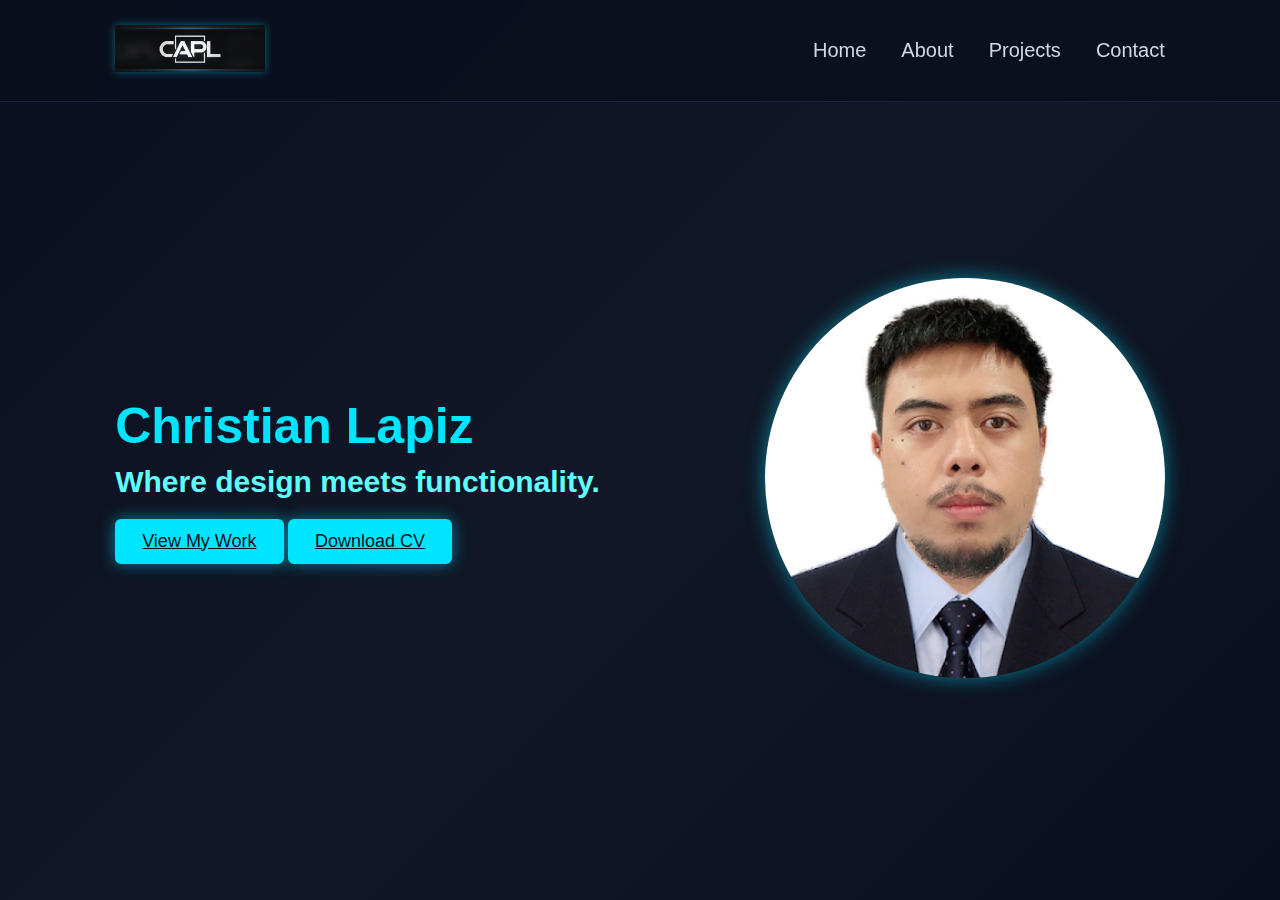
<file: index.html>
<!DOCTYPE html>
<html lang="en">
    <head>
        <meta charset="UTF-8">
        <meta name="viewport" content="width=device-width, initial-scale=1.0">
        <title>Online Portfolio</title>
        <link href='https://unpkg.com/boxicons@2.1.4/css/boxicons.min.css' rel='stylesheet'>
        <link rel="stylesheet" href="style.css">
    </head>
    <body>
        <nav class="navbar">
            <a href="index.html"><img src="Images/cap.png" class="logo"></a>
            <ul class="nav-links">
                <li><a href="index.html">Home</a></li>
                <li><a href="about.html">About</a></li>
                <li><a href="projects.html">Projects</a></li>
                <li><a href="contact.html">Contact</a></li>
            </ul>
        </nav>

        <section id="home">
            <div class="home-content">
                <h1>Christian Lapiz</h1>
                <h2>Where design meets functionality.</h2>
                <a class="btn" href="projects.html">View My Work</a>
                <a class="btn" href="assets/CA.LAPIZ CV.pdf" target="_blank">Download CV</a>
            </div>

            <div class="home-image">
                <img src="Images/me.png" alt="Profile Photo">
            </div>
        </section>

        <script src="script.js"></script>
    </body>
</html>
</file>
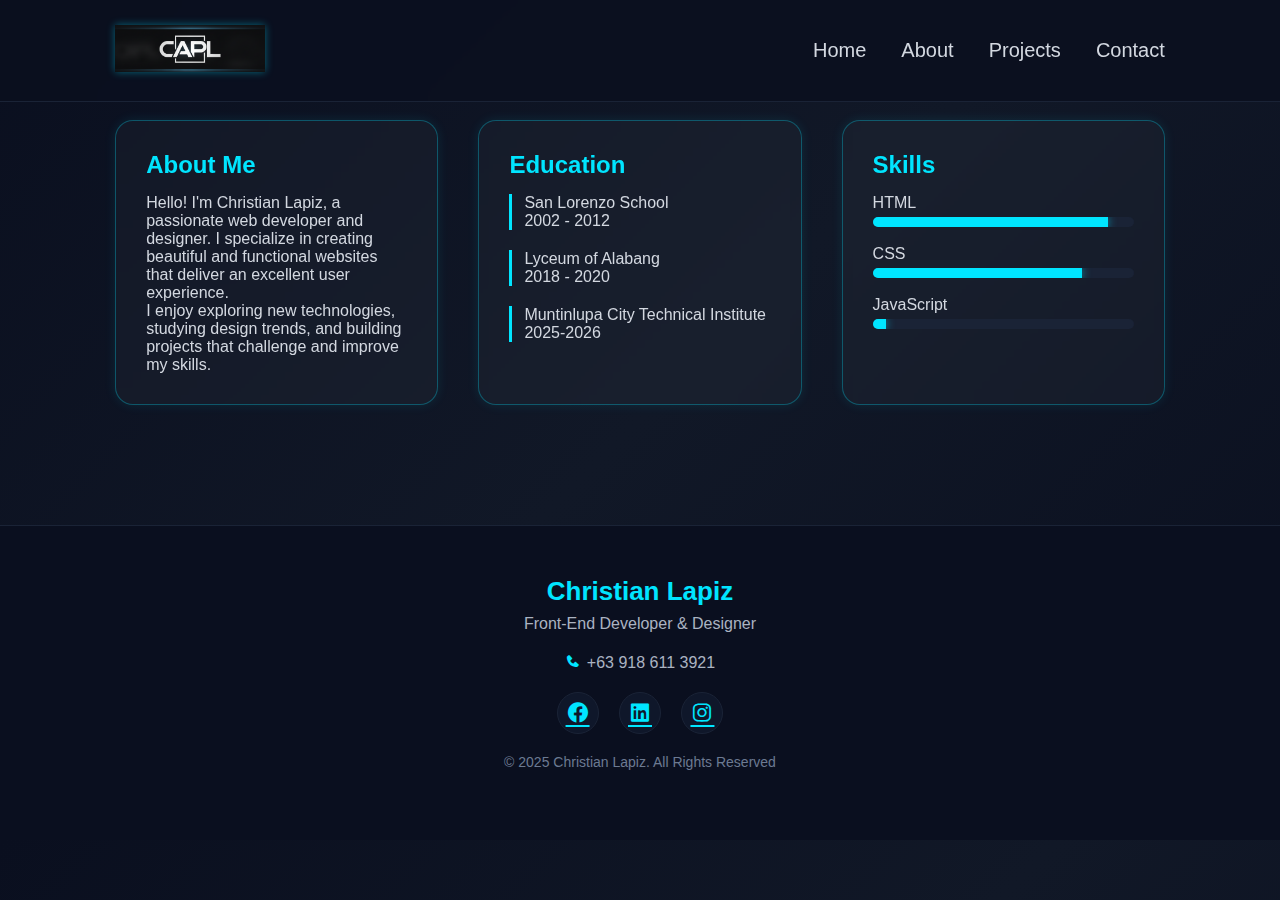
<file: about.html>
<!DOCTYPE html>
<html lang="en">
<head>
    <meta charset="UTF-8">
    <meta name="viewport" content="width=device-width, initial-scale=1.0">
    <title>About Me</title>
    <link href='https://unpkg.com/boxicons@2.1.4/css/boxicons.min.css' rel='stylesheet'>
    <link rel="stylesheet" href="style.css">
</head>
<body>

    <nav class="navbar">
        <a href="index.html"><img src="Images/cap.png" class="logo"></a>
        <ul class="nav-links">
            <li><a href="index.html">Home</a></li>
            <li><a href="about.html" class="active">About</a></li>
            <li><a href="projects.html">Projects</a></li>
            <li><a href="contact.html">Contact</a></li>
        </ul>
    </nav>

    <section id="about">
        <div class="about-content">

            <div class="about-box about-me">
                <h2>About Me</h2>
                <p>Hello! I'm Christian Lapiz, a passionate web developer and designer. I specialize in creating beautiful and functional websites that deliver an excellent user experience.</p>
                <p>I enjoy exploring new technologies, studying design trends, and building projects that challenge and improve my skills.</p>
            </div>

            <div class="about-box about-education">
                <h2>Education</h2>
                <div class="edu-item">
                    <p>San Lorenzo School</p>
                    <span>2002 - 2012</span>
                </div>
                <div class="edu-item">
                    <p>Lyceum of Alabang</p>
                    <span>2018 - 2020</span>
                </div>
                <div class="edu-item">
                    <p>Muntinlupa City Technical Institute</p>
                    <span>2025-2026</span>
                </div>
            </div>

            <div class="about-box about-skills">
                <h2>Skills</h2>
                <div class="skill-item">
                    <p>HTML</p>
                    <div class="skill-bar"><span style="width: 90%;"></span></div>
                </div>

                <div class="skill-item">
                    <p>CSS</p>
                    <div class="skill-bar"><span style="width: 80%;"></span></div>
                </div>

                <div class="skill-item">
                    <p>JavaScript</p>
                    <div class="skill-bar"><span style="width: 5%;"></span></div>
                </div>
            </div>

        </div>
    </section>

    <footer id="footer">
        <div class="footer-content">
            <h3>Christian Lapiz</h3>
            <p>Front-End Developer & Designer</p>
            <p class="footer-phone"><i class='bx bxs-phone'></i>+63 918 611 3921</p>

            <div class="footer-socials">
                <a href="https://www.facebook.com/caplapiz" target="_blank"><i class='bx bxl-facebook-circle'></i></a>
                <a href="https://www.linkedin.com/in/christian-angelo-lapiz-81093622b/" target="_blank"><i class='bx bxl-linkedin-square' ></i></a>
                <a href="https://www.instagram.com/caplapiz/" target="_blank"><i class='bx bxl-instagram' ></i></a>
            </div>

            <p class="copyright">
                © 2025 Christian Lapiz. All Rights Reserved
            </p>
        </div>
    </footer>

    <script src="script.js"></script>
</body>
</html>
</file>
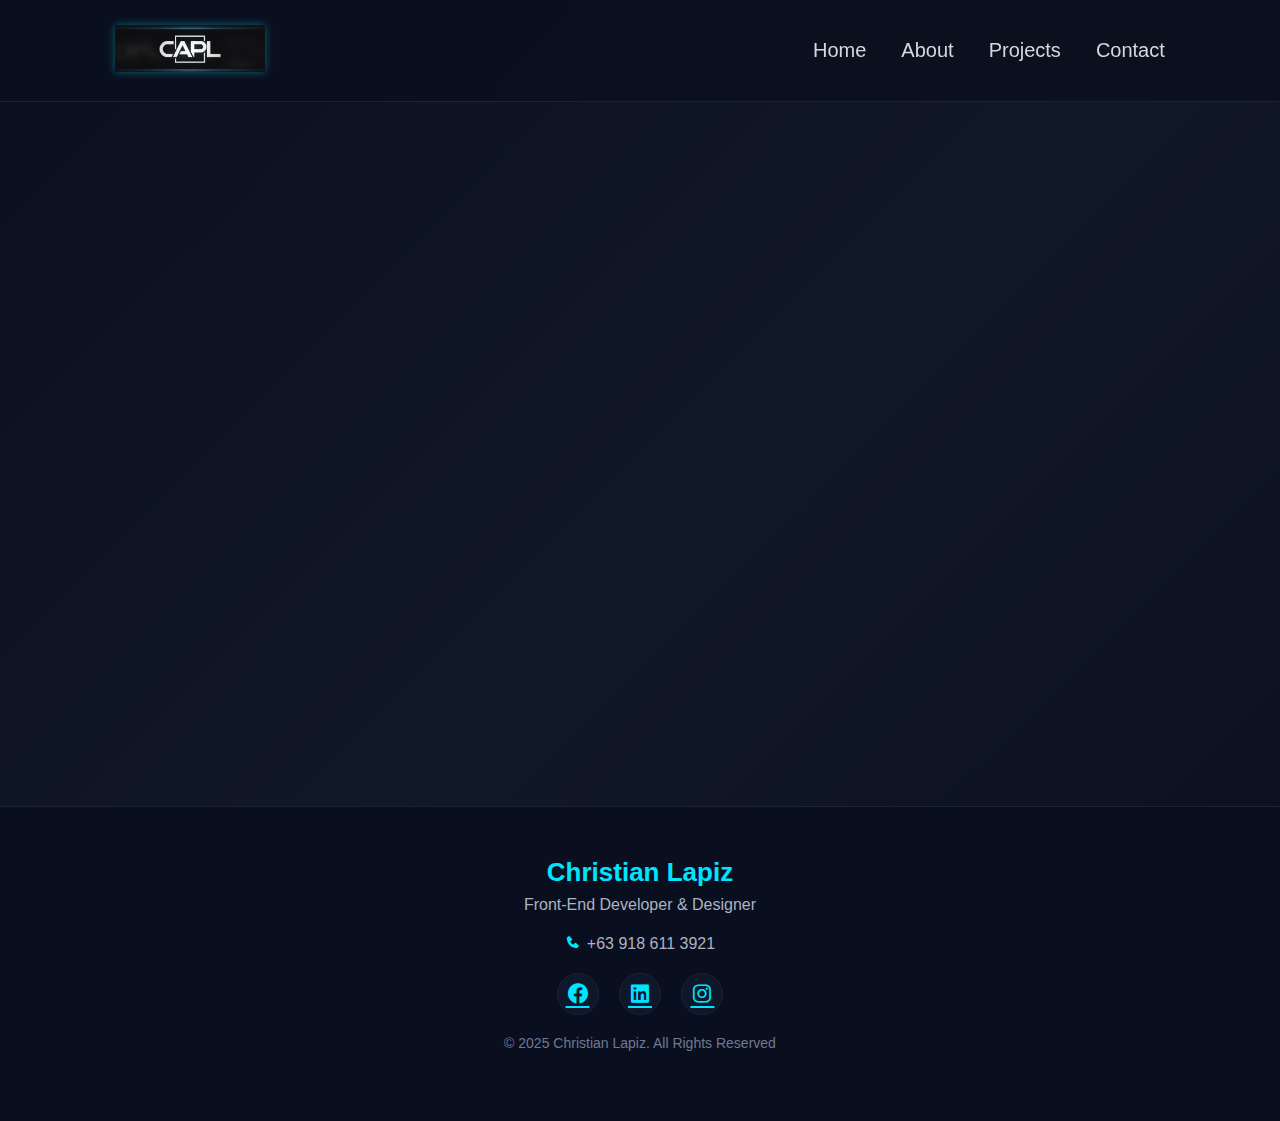
<file: contact.html>
<!DOCTYPE html>
<html lang="en">
    <head>
        <meta charset="UTF-8">
        <meta name="viewport" content="width=device-width, initial-scale=1.0">
        <title>Online Portfolio</title>
        <link href='https://unpkg.com/boxicons@2.1.4/css/boxicons.min.css' rel='stylesheet'>
        <link rel="stylesheet" href="style.css">
    </head>
    <body>
        <nav class="navbar">
            <a href="index.html"><img src="Images/cap.png" class="logo"></a>
            <ul class="nav-links">
                <li><a href="index.html">Home</a>
                <li><a href="about.html">About</a></li>
                <li><a href="projects.html">Projects</a></li>
                <li><a href="contact.html">Contact</a></li>
            </ul>
        </nav>

        <section id="contact">
            <div class="contact-header">
                <h1>Contact Me</h1>
                <p>Want to work together? Send me a message below</p>
            </div>

            <div class="contact-container">

                <form class="contact-form" id="contactForm">
                    <div class="input-box">
                        <input type="text" id="name" placeholder="Your Name" required>
                    </div>

                    <div class="input-box">
                        <input type="email" id="email" placeholder="Your Email" required>
                    </div>

                    <div class="input-box">
                        <textarea id="message" placeholder="Your Message"></textarea>
                    </div>

                    <button type="submit" class="contact-btn">Send Message</button>
                    <p class="form-status" id="formStatus"></p>
                </form>

                <div class="contact-socials">
                    <h3>Social Links</h3>
                    <a href="https://www.facebook.com/caplapiz" target="_blank"><i class='bx bxl-facebook-circle'></i></a>
                    <a href="https://www.linkedin.com/in/christian-angelo-lapiz-81093622b/" target="_blank"><i class='bx bxl-linkedin-square' ></i></a>
                    <a href="https://www.instagram.com/caplapiz/" target="_blank"><i class='bx bxl-instagram' ></i></a>
                </div>

            </div>
        </section>

        <footer id="footer">
            <div class="footer-content">
                <h3>Christian Lapiz</h3>
                <p>Front-End Developer & Designer</p>
                <p class="footer-phone"><i class='bx bxs-phone'></i>+63 918 611 3921</p>
    
                <div class="footer-socials">
                    <a href="https://www.facebook.com/caplapiz" target="_blank"><i class='bx bxl-facebook-circle'></i></a>
                    <a href="https://www.linkedin.com/in/christian-angelo-lapiz-81093622b/" target="_blank"><i class='bx bxl-linkedin-square' ></i></a>
                    <a href="https://www.instagram.com/caplapiz/" target="_blank"><i class='bx bxl-instagram' ></i></a>
                </div>
    
                <p class="copyright">
                    © 2025 Christian Lapiz. All Rights Reserved
                </p>
            </div>
        </footer>
        
        <script src="script.js"></script>
    </body>
</html>
</file>
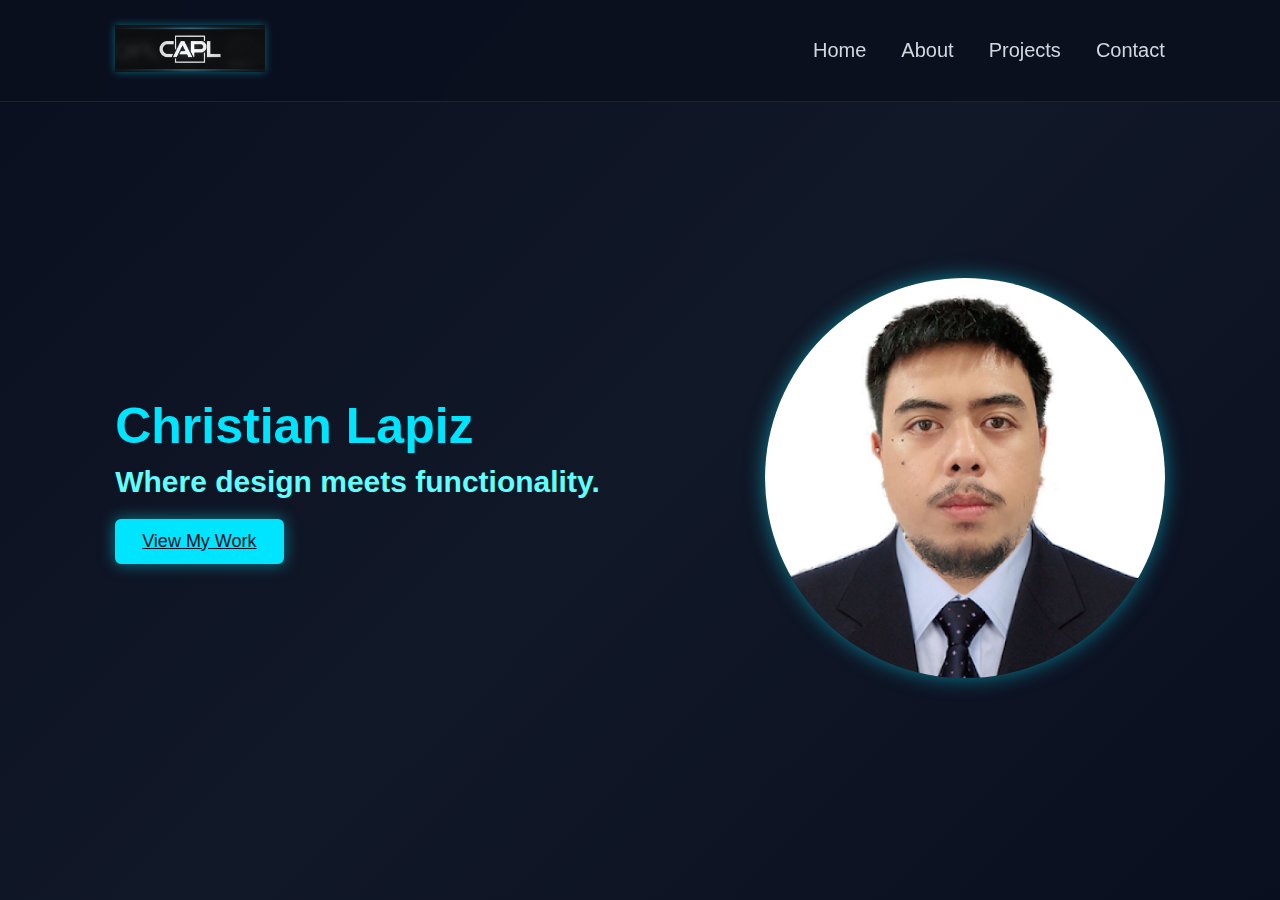
<file: footer.html>
<!DOCTYPE html>
<html lang="en">
    <head>
        <meta charset="UTF-8">
        <meta name="viewport" content="width=device-width, initial-scale=1.0">
        <title>Online Portfolio</title>
        <link href='https://unpkg.com/boxicons@2.1.4/css/boxicons.min.css' rel='stylesheet'>
        <link rel="stylesheet" href="style.css">
    </head>
    <body>
        <nav class="navbar">
            <a href="index.html"><img src="Images/cap.png" class="logo"></a>
            <ul class="nav-links">
                <li><a href="index.html">Home</a>
                <li><a href="about.html">About</a></li>
                <li><a href="projects.html">Projects</a></li>
                <li><a href="contact.html">Contact</a></li>
            </ul>
        </nav>

        <section id="home">
            <div class="home-content">
                <h1>Christian Lapiz</h1>
                <h2>Where design meets functionality.</h2>
                <a class="btn" href="projects.html">View My Work</a>
            </div>

            <div class="home-image">
                <img src="Images/me.png" alt="Profile Photo">
            </div>
        </section>

        <script src="script.js"></script>
    </body>
</html>
</file>
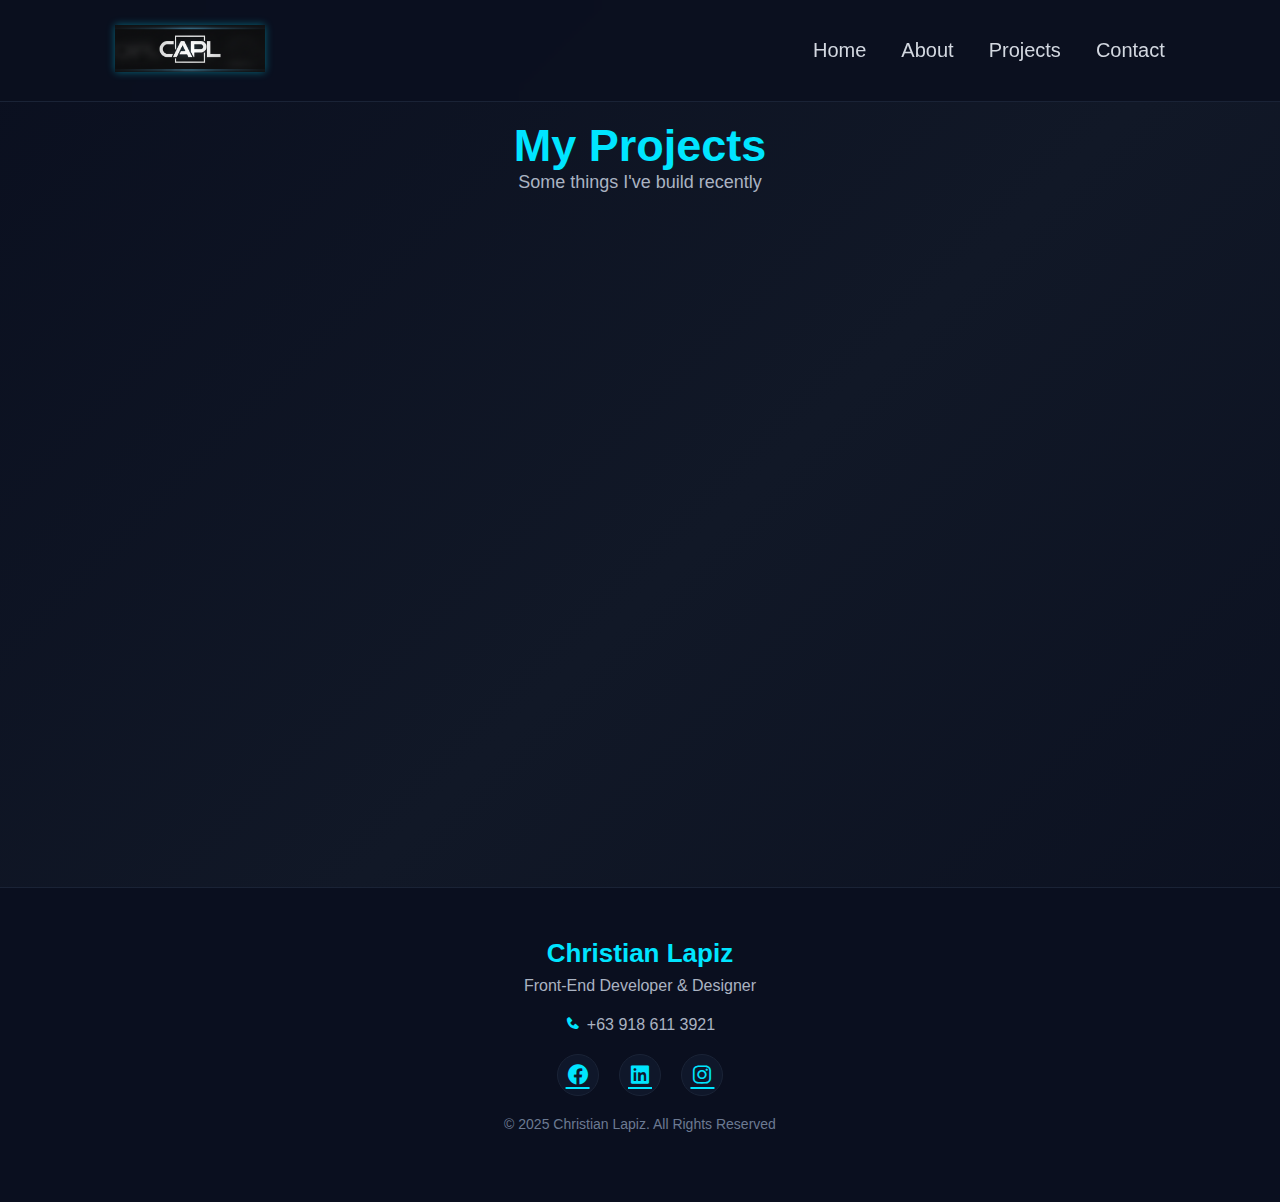
<file: projects.html>
<!DOCTYPE html>
<html lang="en">
    <head>
        <meta charset="UTF-8">
        <meta name="viewport" content="width=device-width, initial-scale=1.0">
        <title>Projects</title>
        <link href='https://unpkg.com/boxicons@2.1.4/css/boxicons.min.css' rel='stylesheet'>
        <link rel="stylesheet" href="style.css">
    </head>
    <body>
        <nav class="navbar">
            <a href="index.html"><img src="Images/cap.png" class="logo"></a>
            <ul class="nav-links">
                <li><a href="index.html">Home</a>
                <li><a href="about.html">About</a></li>
                <li><a href="projects.html">Projects</a></li>
                <li><a href="contact.html">Contact</a></li>
            </ul>
        </nav>

        <section id="projects">
            <div class="project-content">
                <h1>My Projects</h1>
                <p>Some things I've build recently</p>
            </div>

            <div class="project-container">

                <div class="project-item">
                <div class="project-image">
                <a href="https://empress-mei.github.io/ProjectOne-main/" target="_blank"><img src="Images/beeicon.png" alt="Digital Buzz Media"></a>
                </div>
                <div class="project-info">
                    <h3>Digital Buzz Media</h3>
                    <p>A simple landing page for a fictional marketing brand. I designed the layout, color scheme, and responsive structure using HTML and CSS. This project focuses on clean UI design, basic animations, and mobile responsiveness.</p>
                    <a href="https://empress-mei.github.io/ProjectOne-main/" target="_blank" class="project-btn">View my project</a>
                </div>
            </div>

            <div class="project-item">
                <div class="project-image">
                <a href="https://christianlapiz.infinityfreeapp.com/abe/index.html" target="_blank"><img src="Images/abe_1.png" alt="Abe Restaurant"></a>
                </div>
                <div class="project-info">
                    <h3>Abe Restaurant</h3>
                    <p>A redesigned restaurant webpage inspired by Abe Restaurant. I improved layout spacing, fixed styling issues, enhanced the gallery and menu sections, and optimized the CSS for better responsiveness and readability.</p>
                    <a href="https://christianlapiz.infinityfreeapp.com/abe/index.html" target="_blank" class="project-btn">View my project</a>
                </div>
            </div>

            <div class="project-item">
                <div class="project-image">
                <a href="https://christianlapiz.infinityfreeapp.com/olportfolio/index.html" target="_blank"><img src="Images/cap_1.png" alt="Online Portfolio"></a>
                </div>
                <div class="project-info">
                    <h3>Online Portfolio</h3>
                    <p>My fully custom-built online portfolio created with HTML, CSS, and JavaScript. It showcases my skills, projects, and design approach. This is where I applied modern UI layout techniques, animations, and responsive design.</p>
                    <a href="https://christianlapiz.infinityfreeapp.com/olportfolio/index.html" target="_blank" class="project-btn">View my project</a>
                </div>
            </div>
        </section>

            <footer id="footer">
                <div class="footer-content">
                    <h3>Christian Lapiz</h3>
                    <p>Front-End Developer & Designer</p>
                    <p class="footer-phone"><i class='bx bxs-phone'></i>+63 918 611 3921</p>
        
                    <div class="footer-socials">
                        <a href="https://www.facebook.com/caplapiz" target="_blank"><i class='bx bxl-facebook-circle'></i></a>
                        <a href="https://www.linkedin.com/in/christian-angelo-lapiz-81093622b/" target="_blank"><i class='bx bxl-linkedin-square' ></i></a>
                        <a href="https://www.instagram.com/caplapiz/" target="_blank"><i class='bx bxl-instagram' ></i></a>
                    </div>
        
                    <p class="copyright">
                        © 2025 Christian Lapiz. All Rights Reserved
                    </p>
                </div>
            </footer>

            <script src="script.js"></script>
            
    </body>
</html>
</file>
<file: style.css>
* {
    font-family: 'Poppins', sans-serif;
    margin: 0;
    padding: 0;
    box-sizing: border-box;
}

body {
    background: linear-gradient(135deg, #0A0F1F, #111827, #0A0F1F);
    color: #D3D8E0;
}

.navbar {
    padding: 25px 9%;
    width: 100%;
    position: fixed;
    top: 0;
    left: 0;
    display: flex;
    justify-content: space-between;
    align-items: center;
    z-index: 100;
    background: rgba(10, 15, 31, 0.85);
    backdrop-filter: blur(8px);
    border-bottom: 1px solid #1A2336;
}

.navbar ul {
    display: flex;
    gap: 35px;
}

.navbar ul li {
    list-style: none;
}

.navbar ul li a {
    color: #D3D8E0;
    text-decoration: none;
    font-size: 20px;
    font-weight: 500;
    transition: .3s;
}

.navbar ul li a:hover,
.navbar ul li.active a {
    color: #00E5FF;
}

.logo {
    width: 150px;
    height: auto;
    box-shadow: 0 0 8px rgba(0, 229, 255, 0.4);
}

#home {
    display: flex;
    align-items: center;
    justify-content: space-between;
    height: 100vh;
    padding: 60px 9% 0;
}

.home-content h1 {
    font-size: 50px;
    color: #00E5FF;
}

.home-content h2 {
    font-size: 30px;
    margin-top: 10px;
    color: #5FFFFF;
}

.home-content p {
    margin-top: 10px;
    line-height: 1.6;
    max-width: 500px;
}

.social {
    margin-top: 25px;
    display: flex;
    gap: 15px;
}

.home-content .social a {
    color: #00E5FF;
    border: 2px solid #00E5FF;
    padding: 8px;
    border-radius: 50%;
    transition: .3s;
}

.home-content .social a:hover {
    background: #00E5FF;
    color: #0A0F1F;
}

.home-image img {
    width: 400px;
    border-radius: 200px;
    box-shadow: 0 0 20px rgba(0, 229, 255, 0.5);
}

.home-image img:hover {
    box-shadow: 0 0 30px rgba(0, 229, 255, 0.8);
    transform: scale(1.03);
    transition: 0.4s ease;
}

.btn {
    display: inline-block;
    background: #00E5FF;
    color: #0A0F1F;
    padding: 10px 25px;
    font-size: 18px;
    border-radius: 6px;
    margin-top: 20px;
    border: 2px solid #00E5FF;
    transition: .3s;
    box-shadow: 0 0 15px rgba(0, 229, 255, 0.5);
}

.btn:hover {
    background: transparent;
    color: #00E5FF;
    box-shadow: none;
}

#about {
    padding: 120px 9% 80px;
}

.about-content {
    display: grid;
    grid-template-columns: repeat(3, 1fr);
    gap: 40px;
}

.about-box {
    background: rgba(255, 255, 255, 0.03);
    padding: 30px;
    border-radius: 18px;
    border: 1px solid rgba(0, 229, 255, 0.3);
    backdrop-filter: blur(5px);
    box-shadow: 0 0 12px rgba(0, 229, 255, 0.1);
    transition: .3s;
}

.about-box:hover {
    transform: translateY(-5px);
    box-shadow: 0 0 20px rgba(0, 229, 255, 0.4);
}

.about-box h2 {
    color: #00E5FF;
    margin-bottom: 15px;
}

.edu-item {
    margin-bottom: 20px;
    border-left: 3px solid #00E5FF;
    padding-left: 12px;
}

.skill-item {
    margin-bottom: 18px;
}

.skill-item p {
    margin-bottom: 5px;
}

.skill-bar {
    width: 100%;
    height: 10px;
    background: #1a2336;
    border-radius: 20px;
    overflow: hidden;
}

.skill-bar span {
    display: block;
    height: 100%;
    background: #00E5FF;
    box-shadow: 0 0 10px rgba(0, 229, 255, 0.6);
}

@media (max-width: 900px) {
    #home {
        flex-direction: column;
        text-align: center;
        gap: 30px;
        padding-top: 120px;
    }

    .home-image img {
        width: 280px;
    }

    .about-content {
        grid-template-columns: 1fr;
    }
}

#projects {
    padding: 120px 9% 80px;
}

.project-content {
    text-align: center;
    margin-bottom: 60px;
}

.project-content h1 {
    font-size: 45px;
    color: #00E5FF;
}

.project-content p {
    font-size: 18px;
    color: #aab3c2;
}

.project-container {
    display: grid;
    grid-template-columns: repeat(auto-fit, minmax(280px, 1fr));
    gap: 35px;
}

.project-item {
    background: #111827;
    border: 1px solid #1a2336;
    border-radius: 18px;
    overflow: hidden;
    box-shadow: 0 0 15px rgba(0, 229, 255, 0.1);
    transition: 0.3s ease;
    opacity: 0;
    transform: translateY(40px);
    animation: fadeUp 0.8s forwards;
}

.project-item:hover {
    transform: translateY(-8px);
    box-shadow: 0 0 20px rgba(0, 229, 225, 0.25);
}

.project-image {
    width: 100%;
    height: 200px;
    display: flex;
    align-items: center;
    justify-content: center;
    background: #0f1525;
    overflow: hidden;
}

.project-image img {
    width: 200px;
    height: auto;
    object-fit: contain;
    transition: 0.4s;
}

.project-image img:hover {
    transform: scale(1.05);
}

.project-info {
    padding: 20px 22px;
}

.project-info h3 {
    font-size: 22px;
    color: #00e5ff;
}

.project-info p {
    margin: 10px 0 15px;
    color: #D3D8E0;
    line-height: 1.6;
}

.project-btn {
    display: inline-block;
    padding: 10px 20px;
    border: 2px solid #00e5ff;
    color: #00e5ff;
    border-radius: 6px;
    transition: 0.3s;
}

.project-btn:hover {
    background: #00e5ff;
    color: #0A0F1F;
}

@keyframes fadeUp {
    to {
        opacity: 1;
        transform: translateY(0);
    }
}

#contact {
    padding: 120px 9%;
    background: transparent;
    opacity: 0;
    transform: translateY(50px);
    animation: fadeUp 1s forwards;
}

.contact-header {
    text-align: center;
    margin-bottom: 50px;
}

.contact-header h1 {
    color: #00E5FF;
    font-size: 40px;
}

.contact-header p {
    color: #aab3c2;
    font-size: 18px;
}

.contact-container {
    display: flex;
    flex-wrap: wrap;
    gap: 40px;
    justify-content: center;
    max-width: 1200px;
    margin: auto;
}

.contact-form {
    background: #111827;
    padding: 30px;
    border-radius: 12px;
    width: 480px;
    box-shadow: 0 0 10px rgba(0, 229, 255, 0.1);
}

.input-box {
    margin-bottom: 18px;
}

.contact-form input,
.contact-form textarea {
    width: 100%;
    padding: 12px 15px;
    border-radius: 8px;
    border: 1px solid #1a2336;
    background: #0F1625;
    color: #D3D8E0;
    font-size: 16px;
}

.contact-form input:focus,
.contact-form textarea:focus {
    border-color: #00e5ff;
    box-shadow: 0 0 8px rgba(0, 229, 255, 0.4);
    transition: 0.3s;
}

.contact-form textarea {
    height: 140px;
    resize: none;
}

.contact-btn {
    width: 100%;
    padding: 12px;
    background: transparent;
    border: 2px solid #00E5FF;
    color: #00E5FF;
    border-radius: 8px;
    font-size: 18px;
    cursor: pointer;
    transition: 0.3s;
}

.contact-btn:hover {
    background: #00E5FF;
    color: #0A0F1F;
}

.form-status {
    margin-top: 15px;
    color: #00E5FF;
    text-align: center;
}

.contact-socials {
    margin-top: 30px;
}

.contact-socials h3 {
    color: #00E5FF;
    font-size: 20px;
    margin-bottom: 12px;
}

.contact-socials a {
    display: inline-flex;
    margin-bottom: 8px;
    transition: 0.3s;
    justify-content: center;
    align-items: center;
    width: 45px;
    height: 45px;
    margin-right: 12px;
    border-radius: 50%;
    background: #0f172a;
    color: #00e5ff;
    font-size: 26px;
    border: 1px solid #1a2336;
}

.contact-socials a:hover {
    color: #0a0f1f;
    background: #00e5ff;
    transform: translateY(-5px);
    box-shadow: 0 0 15px rgba(0, 229, 255, 0.6);
}

@media (max-width: 600px) {
    .contact-form {
        width: 100%;
    }
}

#footer {
    background: #0a0f1f;
    padding: 50px 0;
    border-top: 1px solid #1a2336;
    text-align: center;
    margin-top: 40px;
    animation: fadeUp 1s forwards;
}

.footer-content h3 {
    font-size: 26px;
    color: #00e5ff;
    margin-bottom: 8px;
}

.footer-content p {
    color: #aab3c2;
    font-size: 16px;
    margin-bottom: 20px;
}

.footer-phone {
    color: #aab3c2;
    margin-bottom: 12px;
    font-size: 16px;
}

.footer-phone i {
    color: #00e5ff;
    margin-right: 6px ;
}

.footer-socials a {
    display: inline-flex;
    justify-content: center;
    align-items: center;
    width: 42px;
    height: 42px;
    margin: 0 8px;
    background: #0f172a;
    color: #00e5ff;
    border-radius: 50%;
    border: 1px solid #1a2336;
    font-size: 24px;
    transition: 0.3s;
}

.footer-socials a:hover {
    background: #00e5ff;
    color: #0a0f1f;
    transform: translateY(-5px);
    box-shadow: 0 0 12px rgba(0, 229, 255, 0.6);
}

#footer .copyright {
    margin-top: 20px;
    font-size: 14px;
    color: #6c7a92;
}
</file>
